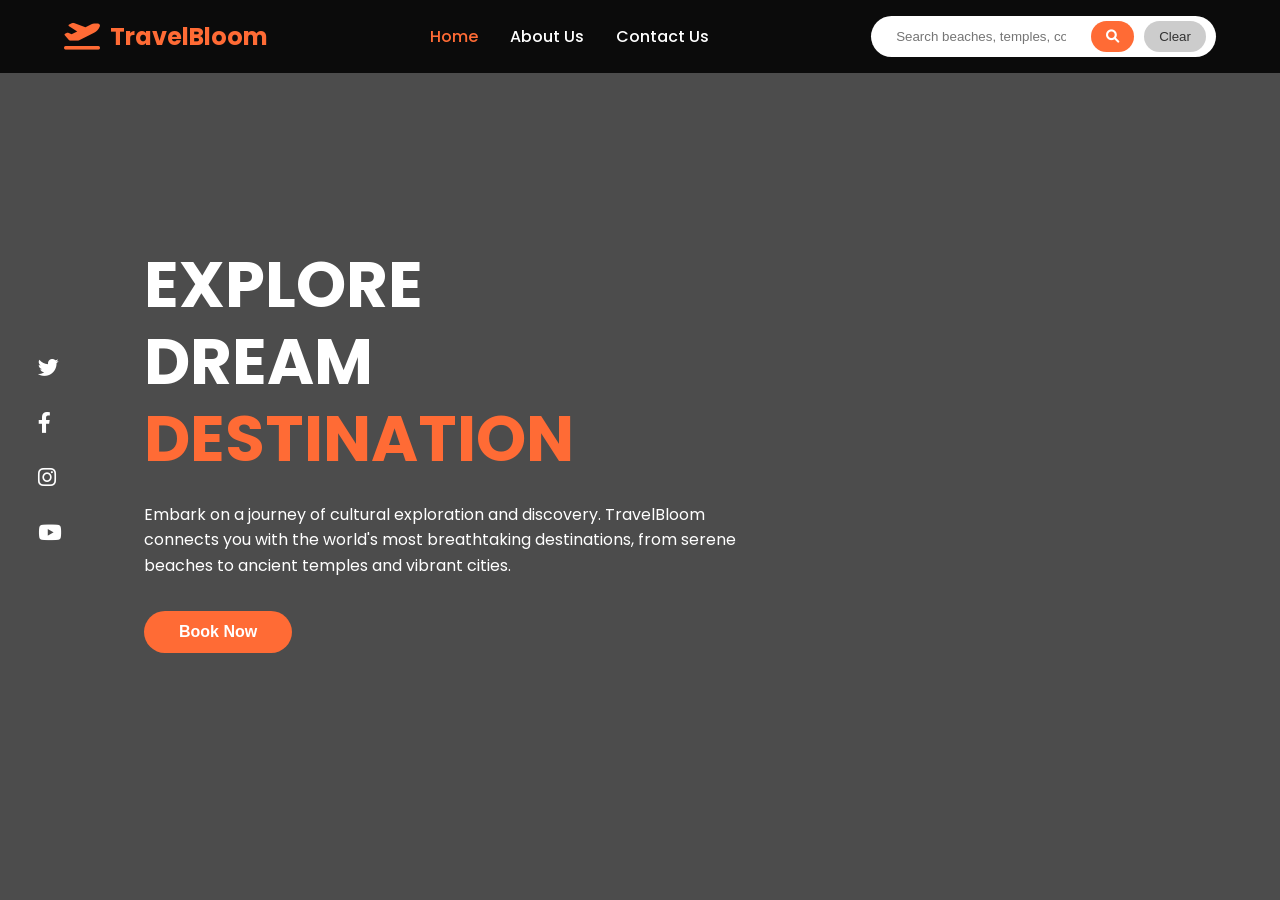
<file: index.html>
<!DOCTYPE html>
<html lang="en">

<head>
    <meta charset="UTF-8">
    <meta name="viewport" content="width=device-width, initial-scale=1.0">
    <title>TravelBloom - Discover Your Next Adventure</title>
    <link rel="stylesheet" href="style.css">
    <link href="https://fonts.googleapis.com/css2?family=Poppins:wght@300;400;500;600;700&display=swap"
        rel="stylesheet">
    <link rel="stylesheet" href="https://cdnjs.cloudflare.com/ajax/libs/font-awesome/6.0.0/css/all.min.css">
</head>

<body>
    <!-- Navigation Bar -->
    <nav class="navbar">
        <div class="nav-container">
            <div class="logo">
                <i class="fas fa-plane-departure"></i>
                <span>TravelBloom</span>
            </div>
            <ul class="nav-links">
                <li><a href="index.html" class="active">Home</a></li>
                <li><a href="about.html">About Us</a></li>
                <li><a href="contact.html">Contact Us</a></li>
            </ul>
            <div class="search-container">
                <input type="text" id="searchInput" placeholder="Search beaches, temples, countries...">
                <button id="searchBtn" class="search-btn"><i class="fas fa-search"></i></button>
                <button id="clearBtn" class="clear-btn">Clear</button>
            </div>
        </div>
    </nav>

    <!-- Hero Section -->
    <section class="hero">
        <div class="hero-overlay"></div>
        <div class="hero-content">
            <div class="social-sidebar">
                <a href="#"><i class="fab fa-twitter"></i></a>
                <a href="#"><i class="fab fa-facebook-f"></i></a>
                <a href="#"><i class="fab fa-instagram"></i></a>
                <a href="#"><i class="fab fa-youtube"></i></a>
            </div>
            <div class="main-text">
                <h1>EXPLORE<br>DREAM<br><span>DESTINATION</span></h1>
                <p>Embark on a journey of cultural exploration and discovery.
                    TravelBloom connects you with the world's most breathtaking destinations,
                    from serene beaches to ancient temples and vibrant cities.</p>
                <button class="book-btn">Book Now</button>
            </div>
            <div id="recommendations" class="recommendations"></div>
        </div>
    </section>

    <script src="script.js"></script>
</body>

</html>
</file>
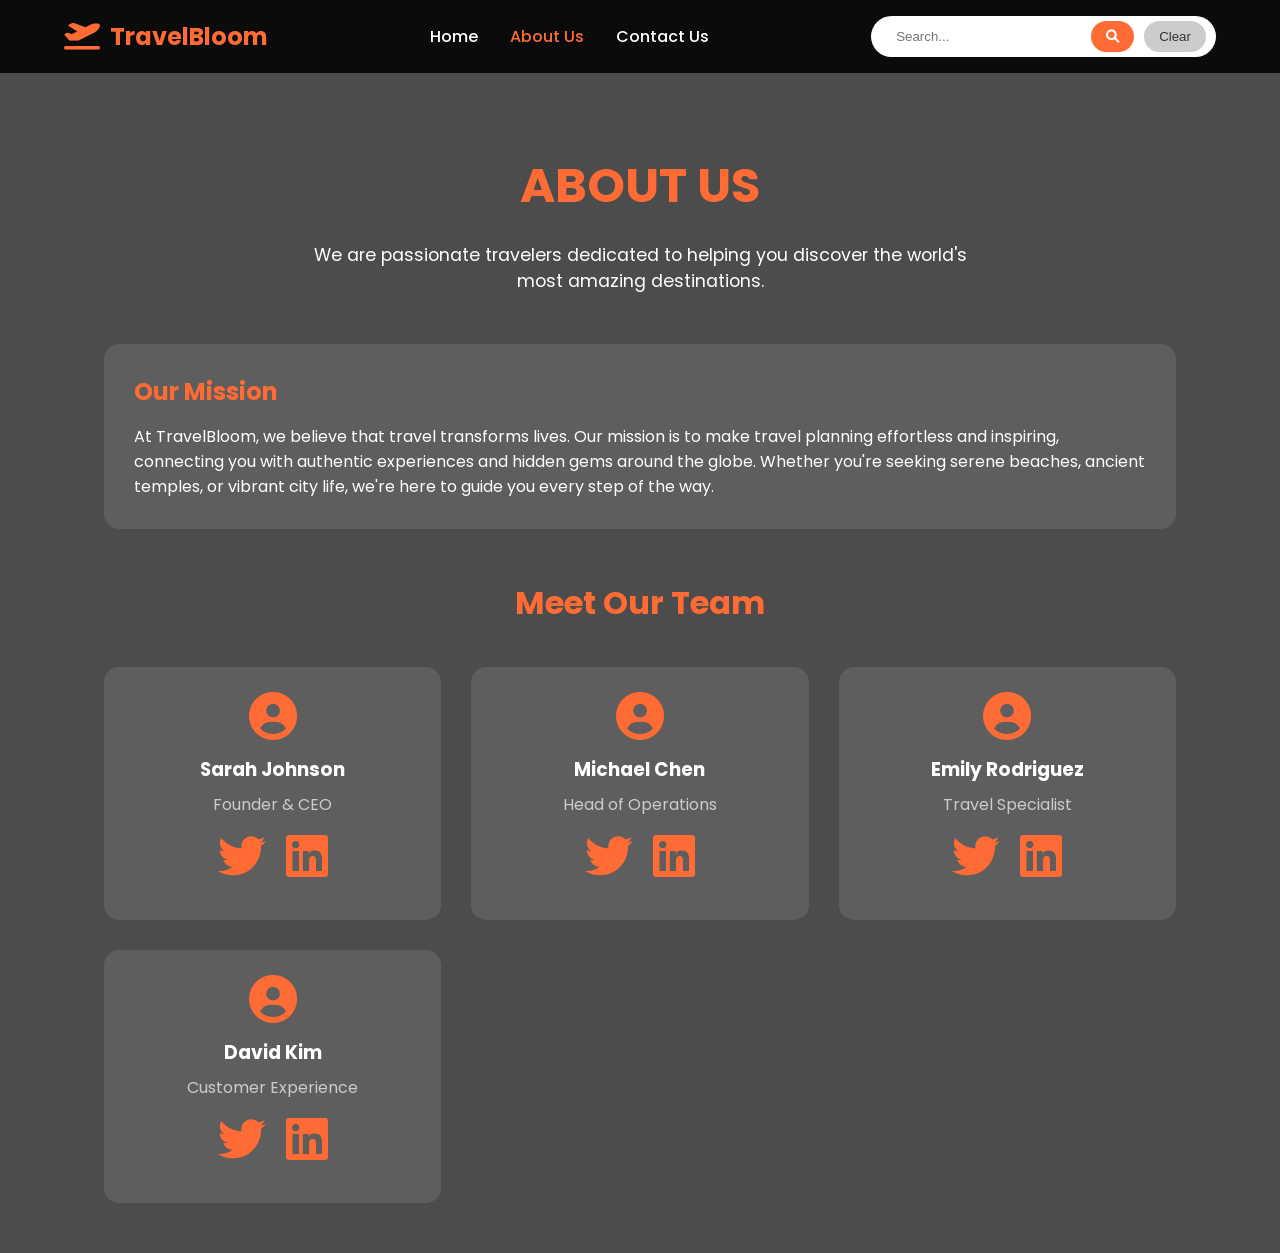
<file: about.html>
<!DOCTYPE html>
<html lang="en">

<head>
    <meta charset="UTF-8">
    <meta name="viewport" content="width=device-width, initial-scale=1.0">
    <title>TravelBloom - About Us</title>
    <link rel="stylesheet" href="style.css">
    <link href="https://fonts.googleapis.com/css2?family=Poppins:wght@300;400;500;600;700&display=swap"
        rel="stylesheet">
    <link rel="stylesheet" href="https://cdnjs.cloudflare.com/ajax/libs/font-awesome/6.0.0/css/all.min.css">
</head>

<body>
    <!-- Navigation Bar -->
    <nav class="navbar">
        <div class="nav-container">
            <div class="logo">
                <i class="fas fa-plane-departure"></i>
                <span>TravelBloom</span>
            </div>
            <ul class="nav-links">
                <li><a href="index.html">Home</a></li>
                <li><a href="about.html" class="active">About Us</a></li>
                <li><a href="contact.html">Contact Us</a></li>
            </ul>
            <div class="search-container">
                <input type="text" id="searchInput" placeholder="Search...">
                <button id="searchBtn" class="search-btn"><i class="fas fa-search"></i></button>
                <button id="clearBtn" class="clear-btn">Clear</button>
            </div>
        </div>
    </nav>

    <!-- About Us Content -->
    <section class="about-page">
        <div class="about-container">
            <div class="about-header">
                <h1>ABOUT US</h1>
                <p>We are passionate travelers dedicated to helping you discover the world's most amazing destinations.
                </p>
            </div>

            <div class="about-mission">
                <h2>Our Mission</h2>
                <p>At TravelBloom, we believe that travel transforms lives. Our mission is to make travel planning
                    effortless and inspiring,
                    connecting you with authentic experiences and hidden gems around the globe. Whether you're seeking
                    serene beaches,
                    ancient temples, or vibrant city life, we're here to guide you every step of the way.</p>
            </div>

            <div class="team-section">
                <h2>Meet Our Team</h2>
                <div class="team-grid">
                    <div class="team-card">
                        <i class="fas fa-user-circle"></i>
                        <h3>Sarah Johnson</h3>
                        <p>Founder & CEO</p>
                        <div class="team-social">
                            <a href="#"><i class="fab fa-twitter"></i></a>
                            <a href="#"><i class="fab fa-linkedin"></i></a>
                        </div>
                    </div>
                    <div class="team-card">
                        <i class="fas fa-user-circle"></i>
                        <h3>Michael Chen</h3>
                        <p>Head of Operations</p>
                        <div class="team-social">
                            <a href="#"><i class="fab fa-twitter"></i></a>
                            <a href="#"><i class="fab fa-linkedin"></i></a>
                        </div>
                    </div>
                    <div class="team-card">
                        <i class="fas fa-user-circle"></i>
                        <h3>Emily Rodriguez</h3>
                        <p>Travel Specialist</p>
                        <div class="team-social">
                            <a href="#"><i class="fab fa-twitter"></i></a>
                            <a href="#"><i class="fab fa-linkedin"></i></a>
                        </div>
                    </div>
                    <div class="team-card">
                        <i class="fas fa-user-circle"></i>
                        <h3>David Kim</h3>
                        <p>Customer Experience</p>
                        <div class="team-social">
                            <a href="#"><i class="fab fa-twitter"></i></a>
                            <a href="#"><i class="fab fa-linkedin"></i></a>
                        </div>
                    </div>
                </div>
            </div>
        </div>
    </section>

    <script src="script.js"></script>
</body>

</html>
</file>
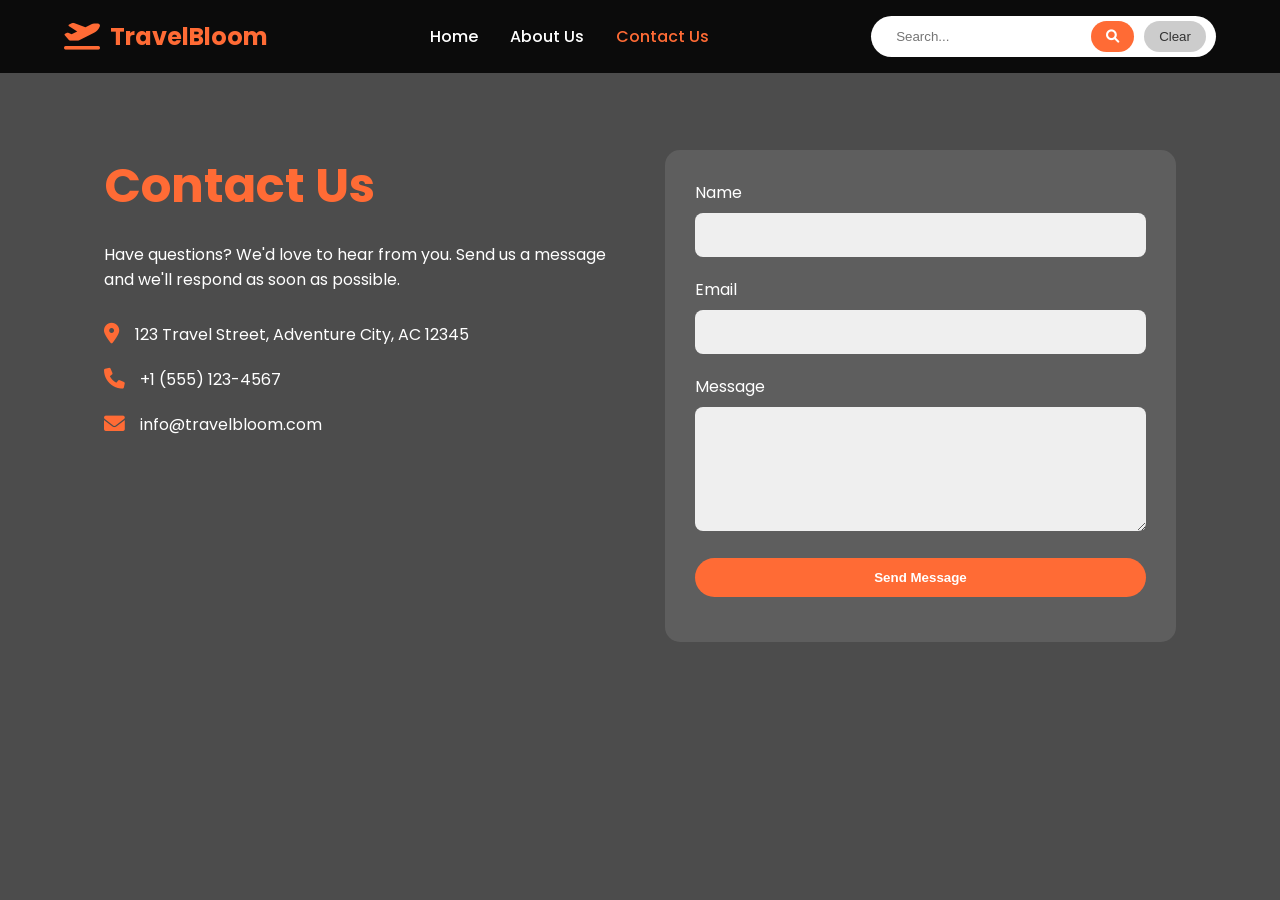
<file: contact.html>
<!DOCTYPE html>
<html lang="en">

<head>
    <meta charset="UTF-8">
    <meta name="viewport" content="width=device-width, initial-scale=1.0">
    <title>TravelBloom - Contact Us</title>
    <link rel="stylesheet" href="style.css">
    <link href="https://fonts.googleapis.com/css2?family=Poppins:wght@300;400;500;600;700&display=swap"
        rel="stylesheet">
    <link rel="stylesheet" href="https://cdnjs.cloudflare.com/ajax/libs/font-awesome/6.0.0/css/all.min.css">
</head>

<body>
    <!-- Navigation Bar -->
    <nav class="navbar">
        <div class="nav-container">
            <div class="logo">
                <i class="fas fa-plane-departure"></i>
                <span>TravelBloom</span>
            </div>
            <ul class="nav-links">
                <li><a href="index.html">Home</a></li>
                <li><a href="about.html">About Us</a></li>
                <li><a href="contact.html" class="active">Contact Us</a></li>
            </ul>
            <div class="search-container">
                <input type="text" id="searchInput" placeholder="Search...">
                <button id="searchBtn" class="search-btn"><i class="fas fa-search"></i></button>
                <button id="clearBtn" class="clear-btn">Clear</button>
            </div>
        </div>
    </nav>

    <!-- Contact Form Section -->
    <section class="contact-page">
        <div class="contact-container">
            <div class="contact-info">
                <h1>Contact Us</h1>
                <p>Have questions? We'd love to hear from you. Send us a message and we'll respond as soon as possible.
                </p>

                <div class="contact-details">
                    <div class="contact-item">
                        <i class="fas fa-map-marker-alt"></i>
                        <span>123 Travel Street, Adventure City, AC 12345</span>
                    </div>
                    <div class="contact-item">
                        <i class="fas fa-phone"></i>
                        <span>+1 (555) 123-4567</span>
                    </div>
                    <div class="contact-item">
                        <i class="fas fa-envelope"></i>
                        <span>info@travelbloom.com</span>
                    </div>
                </div>
            </div>

            <div class="contact-form">
                <form id="contactForm">
                    <div class="form-group">
                        <label for="name">Name</label>
                        <input type="text" id="name" name="name" required>
                    </div>
                    <div class="form-group">
                        <label for="email">Email</label>
                        <input type="email" id="email" name="email" required>
                    </div>
                    <div class="form-group">
                        <label for="message">Message</label>
                        <textarea id="message" name="message" rows="5" required></textarea>
                    </div>
                    <button type="submit" class="submit-btn">Send Message</button>
                </form>
                <div id="formMessage" class="form-message"></div>
            </div>
        </div>
    </section>

    <script src="script.js"></script>
</body>

</html>
</file>
<file: style.css>
* {
    margin: 0;
    padding: 0;
    box-sizing: border-box;
}

body {
    font-family: 'Poppins', sans-serif;
    overflow-x: hidden;
}

/* Navigation Bar */
.navbar {
    position: fixed;
    top: 0;
    width: 100%;
    background: rgba(0, 0, 0, 0.85);
    backdrop-filter: blur(10px);
    z-index: 1000;
    padding: 1rem 0;
}

.nav-container {
    max-width: 1400px;
    margin: 0 auto;
    display: flex;
    justify-content: space-between;
    align-items: center;
    padding: 0 5%;
}

.logo {
    display: flex;
    align-items: center;
    gap: 10px;
    color: #ff6b35;
    font-size: 1.5rem;
    font-weight: 700;
}

.logo i {
    font-size: 1.8rem;
}

.nav-links {
    display: flex;
    list-style: none;
    gap: 2rem;
}

.nav-links a {
    color: white;
    text-decoration: none;
    font-weight: 500;
    transition: color 0.3s;
}

.nav-links a:hover,
.nav-links a.active {
    color: #ff6b35;
}

.search-container {
    display: flex;
    gap: 10px;
    background: white;
    padding: 5px 10px;
    border-radius: 30px;
}

.search-container input {
    border: none;
    padding: 8px 15px;
    outline: none;
    border-radius: 30px;
    width: 200px;
}

.search-btn,
.clear-btn {
    padding: 8px 15px;
    border: none;
    border-radius: 30px;
    cursor: pointer;
    transition: all 0.3s;
}

.search-btn {
    background: #ff6b35;
    color: white;
}

.search-btn:hover {
    background: #e55a2b;
}

.clear-btn {
    background: #ccc;
    color: #333;
}

.clear-btn:hover {
    background: #999;
}

/* Hero Section */
.hero {
    height: 100vh;
    background: linear-gradient(rgba(0, 0, 0, 0.5), rgba(0, 0, 0, 0.5)),
        url('https://images.unsplash.com/photo-1469474968028-56623f02e42e?w=1600') center/cover;
    position: relative;
}

.hero-overlay {
    position: absolute;
    top: 0;
    left: 0;
    width: 100%;
    height: 100%;
    background: rgba(0, 0, 0, 0.4);
}

.hero-content {
    position: relative;
    height: 100%;
    display: flex;
    align-items: center;
    padding: 0 5%;
    z-index: 2;
}

.social-sidebar {
    position: absolute;
    left: 3%;
    display: flex;
    flex-direction: column;
    gap: 1.5rem;
}

.social-sidebar a {
    color: white;
    font-size: 1.3rem;
    transition: transform 0.3s, color 0.3s;
}

.social-sidebar a:hover {
    color: #ff6b35;
    transform: scale(1.2);
}

.main-text {
    max-width: 600px;
    color: white;
    margin-left: 80px;
}

.main-text h1 {
    font-size: 4rem;
    line-height: 1.2;
    margin-bottom: 1.5rem;
}

.main-text h1 span {
    color: #ff6b35;
}

.main-text p {
    font-size: 1rem;
    line-height: 1.6;
    margin-bottom: 2rem;
}

.book-btn {
    background: #ff6b35;
    color: white;
    padding: 12px 35px;
    border: none;
    border-radius: 40px;
    font-size: 1rem;
    font-weight: 600;
    cursor: pointer;
    transition: background 0.3s, transform 0.3s;
}

.book-btn:hover {
    background: #e55a2b;
    transform: scale(1.05);
}

/* Recommendations */
.recommendations {
    position: absolute;
    right: 5%;
    top: 50%;
    transform: translateY(-50%);
    width: 350px;
    max-height: 70vh;
    overflow-y: auto;
    background: rgba(255, 255, 255, 0.95);
    border-radius: 15px;
    padding: 20px;
    display: none;
}

.recommendations.show {
    display: block;
}

.recommendation-card {
    margin-bottom: 20px;
    border-bottom: 1px solid #ddd;
    padding-bottom: 15px;
}

.recommendation-card img {
    width: 100%;
    height: 180px;
    object-fit: cover;
    border-radius: 10px;
}

.recommendation-card h3 {
    margin: 10px 0;
    color: #333;
}

.recommendation-card p {
    color: #666;
    font-size: 0.9rem;
}

/* About Page */
.about-page {
    min-height: 100vh;
    background: linear-gradient(rgba(0, 0, 0, 0.7), rgba(0, 0, 0, 0.7)),
        url('https://images.unsplash.com/photo-1506905925346-21bda4d32df4?w=1600') center/cover;
    padding-top: 100px;
}

.about-container {
    max-width: 1200px;
    margin: 0 auto;
    padding: 50px 5%;
    color: white;
}

.about-header {
    text-align: center;
    margin-bottom: 50px;
}

.about-header h1 {
    font-size: 3rem;
    margin-bottom: 20px;
    color: #ff6b35;
}

.about-header p {
    font-size: 1.1rem;
    max-width: 700px;
    margin: 0 auto;
}

.about-mission {
    background: rgba(255, 255, 255, 0.1);
    border-radius: 15px;
    padding: 30px;
    margin-bottom: 50px;
}

.about-mission h2 {
    color: #ff6b35;
    margin-bottom: 15px;
}

.team-section h2 {
    text-align: center;
    font-size: 2rem;
    margin-bottom: 40px;
    color: #ff6b35;
}

.team-grid {
    display: grid;
    grid-template-columns: repeat(auto-fit, minmax(250px, 1fr));
    gap: 30px;
}

.team-card {
    background: rgba(255, 255, 255, 0.1);
    border-radius: 15px;
    padding: 25px;
    text-align: center;
    transition: transform 0.3s;
}

.team-card:hover {
    transform: translateY(-5px);
}

.team-card i {
    font-size: 3rem;
    color: #ff6b35;
    margin-bottom: 15px;
}

.team-card h3 {
    margin-bottom: 8px;
}

.team-card p {
    color: #ccc;
    margin-bottom: 15px;
}

.team-social a {
    color: white;
    margin: 0 8px;
    font-size: 1.1rem;
    transition: color 0.3s;
}

.team-social a:hover {
    color: #ff6b35;
}

/* Contact Page */
.contact-page {
    min-height: 100vh;
    background: linear-gradient(rgba(0, 0, 0, 0.7), rgba(0, 0, 0, 0.7)),
        url('https://images.unsplash.com/photo-1530789253388-582c48103054?w=1600') center/cover;
    padding-top: 100px;
}

.contact-container {
    max-width: 1200px;
    margin: 0 auto;
    padding: 50px 5%;
    display: grid;
    grid-template-columns: 1fr 1fr;
    gap: 50px;
}

.contact-info h1 {
    font-size: 3rem;
    color: #ff6b35;
    margin-bottom: 20px;
}

.contact-info>p {
    color: white;
    margin-bottom: 30px;
}

.contact-details {
    margin-top: 30px;
}

.contact-item {
    display: flex;
    align-items: center;
    gap: 15px;
    margin-bottom: 20px;
    color: white;
}

.contact-item i {
    font-size: 1.3rem;
    color: #ff6b35;
}

.contact-form {
    background: rgba(255, 255, 255, 0.1);
    padding: 30px;
    border-radius: 15px;
}

.form-group {
    margin-bottom: 20px;
}

.form-group label {
    display: block;
    color: white;
    margin-bottom: 8px;
}

.form-group input,
.form-group textarea {
    width: 100%;
    padding: 12px;
    border: none;
    border-radius: 8px;
    background: rgba(255, 255, 255, 0.9);
    font-family: 'Poppins', sans-serif;
}

.submit-btn {
    background: #ff6b35;
    color: white;
    padding: 12px 30px;
    border: none;
    border-radius: 30px;
    cursor: pointer;
    font-weight: 600;
    width: 100%;
    transition: background 0.3s;
}

.submit-btn:hover {
    background: #e55a2b;
}

.form-message {
    margin-top: 15px;
    text-align: center;
    color: #4caf50;
}

/* Responsive */
@media (max-width: 900px) {
    .nav-container {
        flex-direction: column;
        gap: 15px;
    }

    .main-text h1 {
        font-size: 2.5rem;
    }

    .contact-container {
        grid-template-columns: 1fr;
    }

    .recommendations {
        position: static;
        transform: none;
        margin-top: 30px;
        width: 100%;
    }

    .hero-content {
        flex-direction: column;
    }

    .social-sidebar {
        position: static;
        flex-direction: row;
        margin-bottom: 20px;
    }

    .main-text {
        margin-left: 0;
        text-align: center;
    }
}

/* Scrollbar */
::-webkit-scrollbar {
    width: 8px;
}

::-webkit-scrollbar-track {
    background: #f1f1f1;
}

::-webkit-scrollbar-thumb {
    background: #ff6b35;
    border-radius: 4px;
}
</file>
